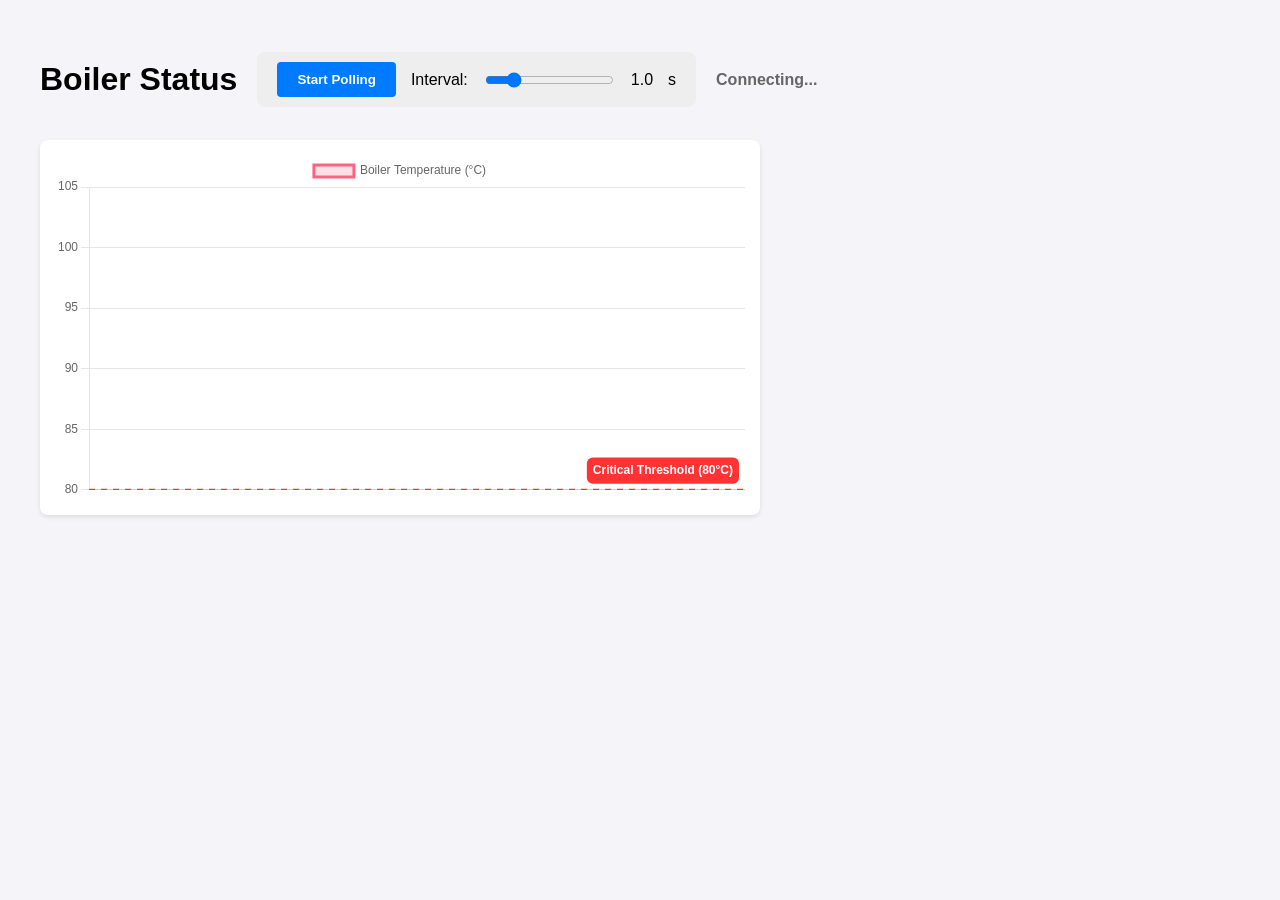
<file: index.html>
<!DOCTYPE html>
<html lang="en">
<head>
    <meta charset="UTF-8">
    <title>Boiler Control System</title>
    <link rel="stylesheet" href="css/style.css">
</head>
<body>
    <header>
        <h1>Boiler Status</h1>
            <div class="controls">
                <button id="pollBtn">Start Polling</button>
                <label for="speedSlider">Interval:</label>
                <input type="range" id="speedSlider" min="0.1" max="5" step="0.1" value="1.0">
                <span id="speedValue">1.0</span>s
            </div>
            <span id="status" class="status">Connecting...</span>
    </header>

    <main class="dashboard-container">
        <section class="chart-section">
            <canvas id="tempChart"></canvas>
        </section>

        <section class="table-section">
            <div id="dataContainer">
                </div>
        </section>
    </main>

    <script src="lib/chart.js"></script>
    <script src="lib/chartjs-plugin-annotation.js"></script>
    <script src="js/chart-setup.js"></script>
    <script src="js/app.js"></script>

</body>
</html>
</file>
<file: css/style.css>
body {
    font-family: 'Segoe UI', Tahoma, Geneva, Verdana, sans-serif;
    padding: 2rem;
    background: #f4f4f9;
}

header {
    display: flex;
    align-items: center;
    gap: 20px;
    margin-bottom: 20px;
}

table {
    width: 100%;
    border-collapse: collapse;
    background: white;
    box-shadow: 0 2px 5px rgba(0, 0, 0, 0.1);
}

th,
td {
    text-align: left;
    padding: 12px;
    border-bottom: 1px solid #eee;
}

th {
    background-color: #007bff;
    color: white;
}

.status {
    font-weight: bold;
    color: #666;
}

.alert {
    background-color: #ffcccc;
    color: #cc0000;
    font-weight: bold;
}

.controls {
    display: flex;
    align-items: center;
    gap: 15px;
    background: #eee;
    padding: 10px 20px;
    border-radius: 8px;
}

#pollBtn {
    padding: 10px 20px;
    cursor: pointer;
    border: none;
    border-radius: 4px;
    background-color: #007bff;
    color: white;
    font-weight: bold;
    transition: background 0.2s;
}

input[type=range] {
    cursor: pointer;
}

/* The parent container holds the chart and table */
.dashboard-container {
    display: flex;
    flex-direction: row;
    /* Align side-by-side */
    gap: 20px;
    /* Space between the two */
    align-items: flex-start;
    /* Don't stretch them vertically */
    margin-top: 20px;
}

/* Give the chart more room (60% of the width) */
.chart-section {
    flex: 3;
    background: white;
    padding: 15px;
    border-radius: 8px;
    box-shadow: 0 2px 5px rgba(0, 0, 0, 0.1);
}

/* Give the table less room (40% of the width) */
.table-section {
    flex: 2;
    max-height: 80vh;
    /* Optional: adds a scrollbar if the table is too long */
    overflow-y: auto;
}

/* Ensure the canvas doesn't overflow its container */
canvas {
    width: 100% !important;
    height: auto !important;
}

/* Mobile-friendly: Stack them vertically if the screen is too narrow */
@media (max-width: 799px) {
    .dashboard-container {
        flex-direction: column;
    }
}
</file>
